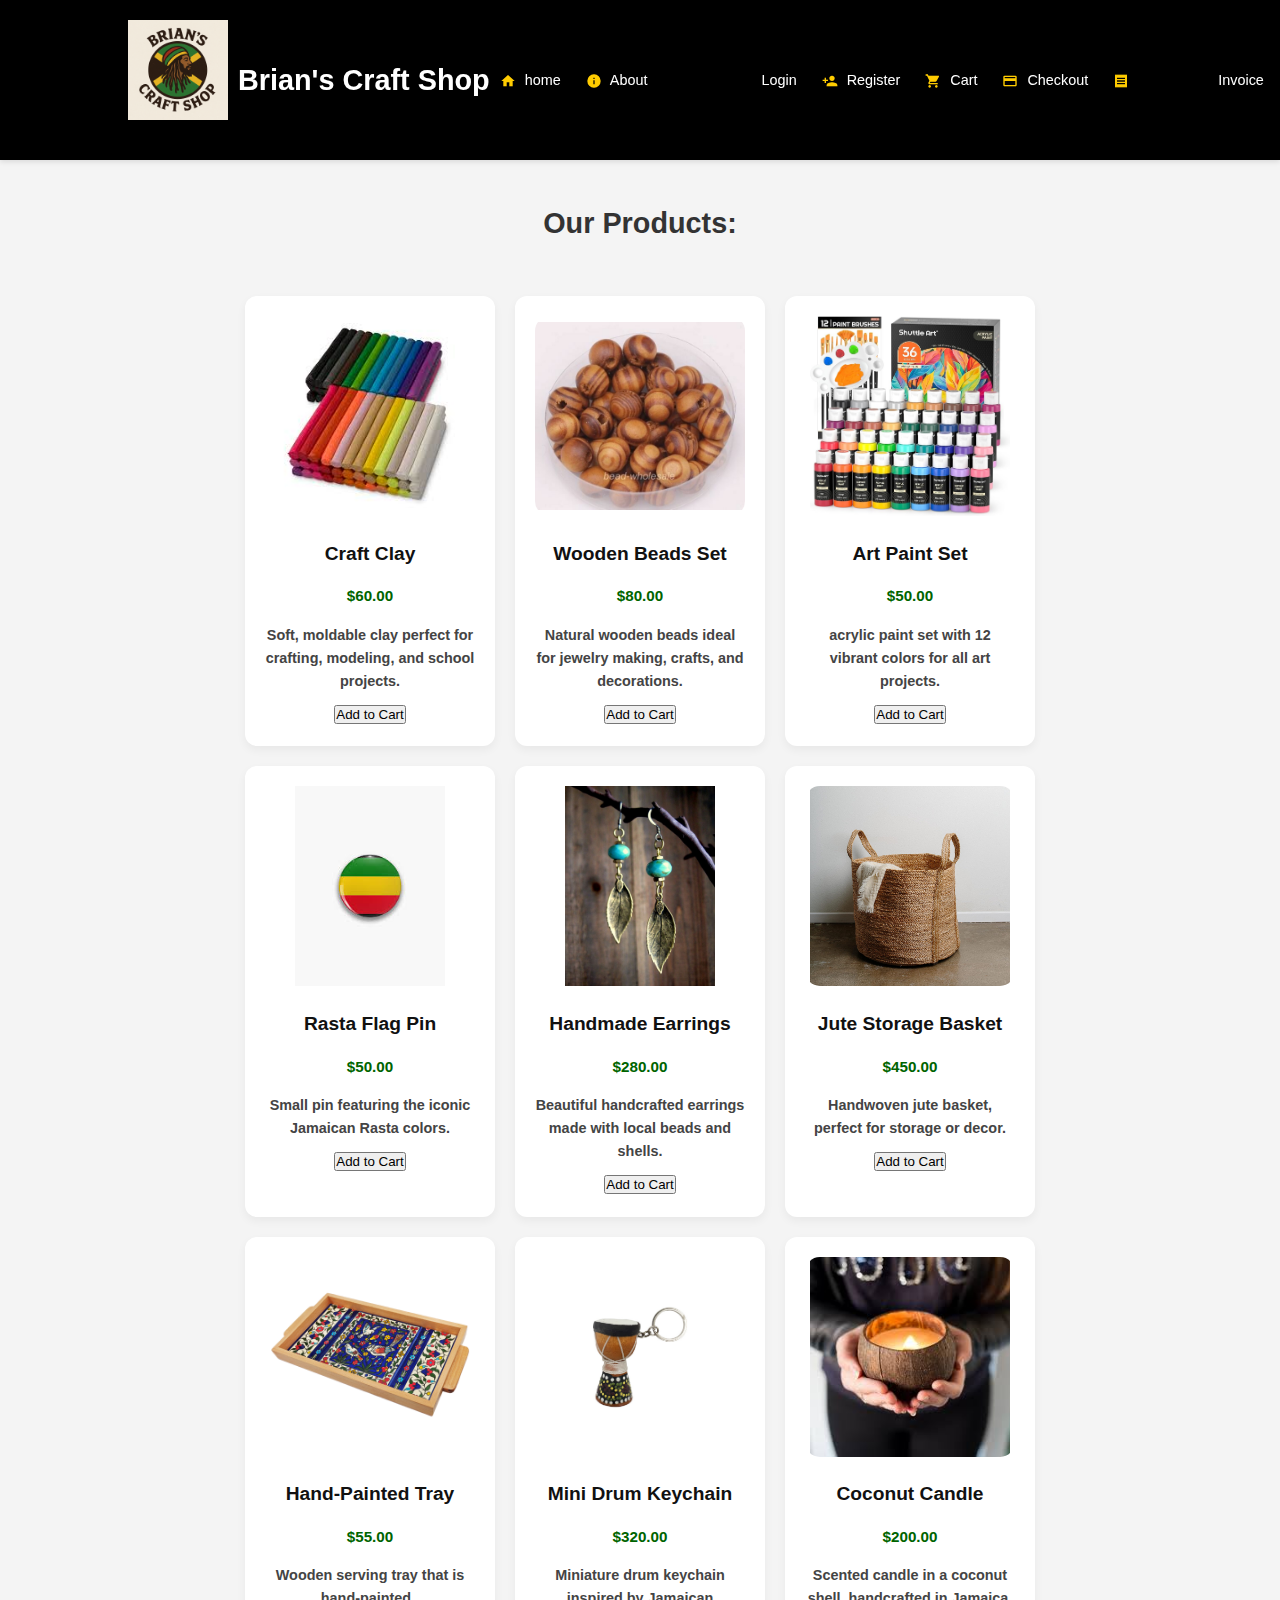
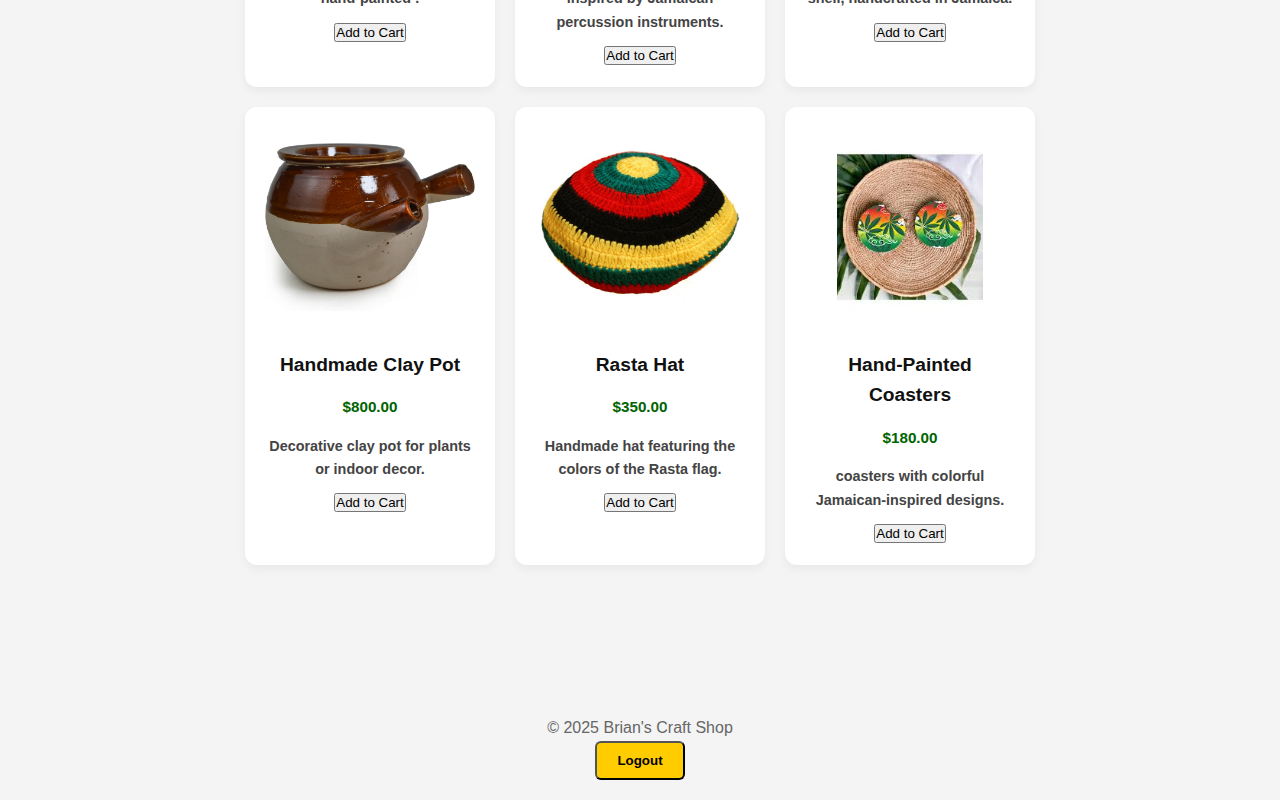
<file: index.html>
<!DOCTYPE html>
<html lang="en">
<head>
    <!-- Basic page setup -->
    <meta charset="UTF-8">
    <meta name="viewport" content="width=device-width, initial-scale=1.0">

    <title>Home | Brian's Craft Shop</title>

    <!-- Icons and CSS -->
    <link href="https://fonts.googleapis.com/icon?family=Material+Icons" rel="stylesheet">
    <link rel="stylesheet" href="style.css">
</head>

<body>

<header>
    <!-- Logo -->
    <img src="Brian'scraftshop.png" alt="Brian's craft shop Logo" class="logo">

    <h1>Brian's Craft Shop</h1>

    <!-- Navigation bar -->
    <nav>
    <ul>
        <li><a href="index.html"><span class="material-icons">home</span> home</a></li>
        <li><a href="about.html"><span class="material-icons">info</span> About</a></li>
        <li><a href="login.html"><span class="material-icons">login</span> Login</a></li>
        <li><a href="register.html"><span class="material-icons">person_add</span> Register</a></li>
        <li><a href="cart.html"><span class="material-icons">shopping_cart</span> Cart</a></li>
        <li><a href="checkout.html"><span class="material-icons">payment</span> Checkout</a></li>
        <li><a href="invoice.html"><span class="material-icons">receipt_long</span> Invoice</a></li>
        <li><a href="dashboard.html"><span class="material-icons">dashboard_customize</span> Dashboard</a></li>
    </ul>
    </nav>
</header>

<main>

    <h2>Our Products:</h2>

    <!-- Product list -->
    <div class="products">

        <!-- Each product card -->
        <div class="product-card">
            <img src="assets\craftclay.jpeg" alt=" Craft Clay">
            <h3>Craft Clay</h3>
            <p class="price">$60.00</p>
            <p class="description">Soft, moldable clay perfect for crafting, modeling, and school projects.</p>
            <button data-product-id="prod-1">Add to Cart</button>
        </div>

        <div class="product-card">
            <img src="assets\woodenbeadsset.jpg" alt="Wooden Beads Set">
            <h3>Wooden Beads Set</h3>
            <p class="price">$80.00</p>
            <p class="description">Natural wooden beads ideal for jewelry making, crafts, and decorations.</p>
            <button data-product-id="prod-2">Add to Cart</button>
        </div>

        <div class="product-card">
            <img src="assets\artpaintset.jpg" alt="Art Paint Set">
            <h3>Art Paint Set</h3>
            <p class="price">$50.00</p>
            <p class="description"> acrylic paint set with 12 vibrant colors for all art projects.</p>
            <button data-product-id="prod-3">Add to Cart</button>
        </div>

        <div class="product-card">
            <img src="assets\rastaflagpin.jpeg" alt="Rasta Flag Pin">
            <h3>Rasta Flag Pin</h3>
            <p class="price">$50.00</p>
            <p class="description">Small pin featuring the iconic Jamaican Rasta colors.</p>
            <button data-product-id="prod-22">Add to Cart</button>
        </div>

        <div class="product-card">
            <img src="assets\handmadearrings.jpg" alt="Handmade Earrings">
            <h3>Handmade Earrings</h3>
            <p class="price">$280.00</p>
            <p class="description">Beautiful handcrafted earrings made with local beads and shells.</p>
            <button data-product-id="prod-23">Add to Cart</button>
        </div>

        <div class="product-card">
            <img src="assets\jutestoragebasket.jpg" alt="Jute Storage Basket">
            <h3>Jute Storage Basket</h3>
            <p class="price">$450.00</p>
            <p class="description">Handwoven jute basket, perfect for storage or decor.</p>
            <button data-product-id="prod-24">Add to Cart</button>
        </div>

        <div class="product-card">
            <img src="assets\handpaintedtray.jpg" alt="Hand-Painted Tray">
            <h3>Hand-Painted Tray</h3>
            <p class="price">$55.00</p>
            <p class="description">Wooden serving tray that is  hand-painted .</p>
            <button data-product-id="prod-25">Add to Cart</button>
        </div>

        <div class="product-card">
            <img src="assets\minidrumkeychain.jpg" alt="Mini Drum Keychain">
            <h3>Mini Drum Keychain</h3>
            <p class="price">$320.00</p>
            <p class="description">Miniature drum keychain inspired by Jamaican percussion instruments.</p>
            <button data-product-id="prod-26">Add to Cart</button>
        </div>

        <div class="product-card">
            <img src="assets\coconutcandle.jpeg" alt="Coconut Candle">
            <h3>Coconut Candle</h3>
            <p class="price">$200.00</p>
            <p class="description">Scented candle in a coconut shell, handcrafted in Jamaica.</p>
            <button data-product-id="prod-27">Add to Cart</button>
        </div>

        <div class="product-card">
            <img src="assets\handmadeclaypot.jpg" alt="Handmade Clay Pot">
            <h3>Handmade Clay Pot</h3>
            <p class="price">$800.00</p>
            <p class="description">Decorative clay pot for plants or indoor decor.</p>
            <button data-product-id="prod-28">Add to Cart</button>
        </div>

        <div class="product-card">
            <img src="assets\rastahat.jpg" alt="Rasta Hat">
            <h3>Rasta Hat</h3>
            <p class="price">$350.00</p>
            <p class="description">Handmade hat featuring the colors of the Rasta flag.</p>
            <button data-product-id="prod-29">Add to Cart</button>
        </div>

        <div class="product-card">
            <img src="assets\handpaintedcoasters.jpeg" alt="Hand-Painted Coasters">
            <h3>Hand-Painted Coasters</h3>
            <p class="price">$180.00</p>
            <p class="description">coasters with colorful Jamaican-inspired designs.</p>
            <button data-product-id="prod-30">Add to Cart</button>
        </div>

    </div>
</main>

<footer>
    <p>&copy; 2025 Brian's Craft Shop</p>

    <!-- Logout button -->
    <button id="logout-btn" class="btn">Logout</button>
</footer>

<!-- Page scripts -->
<script src="index.js"></script>
<script src="main.js"></script>

</body>
</html>
</file>
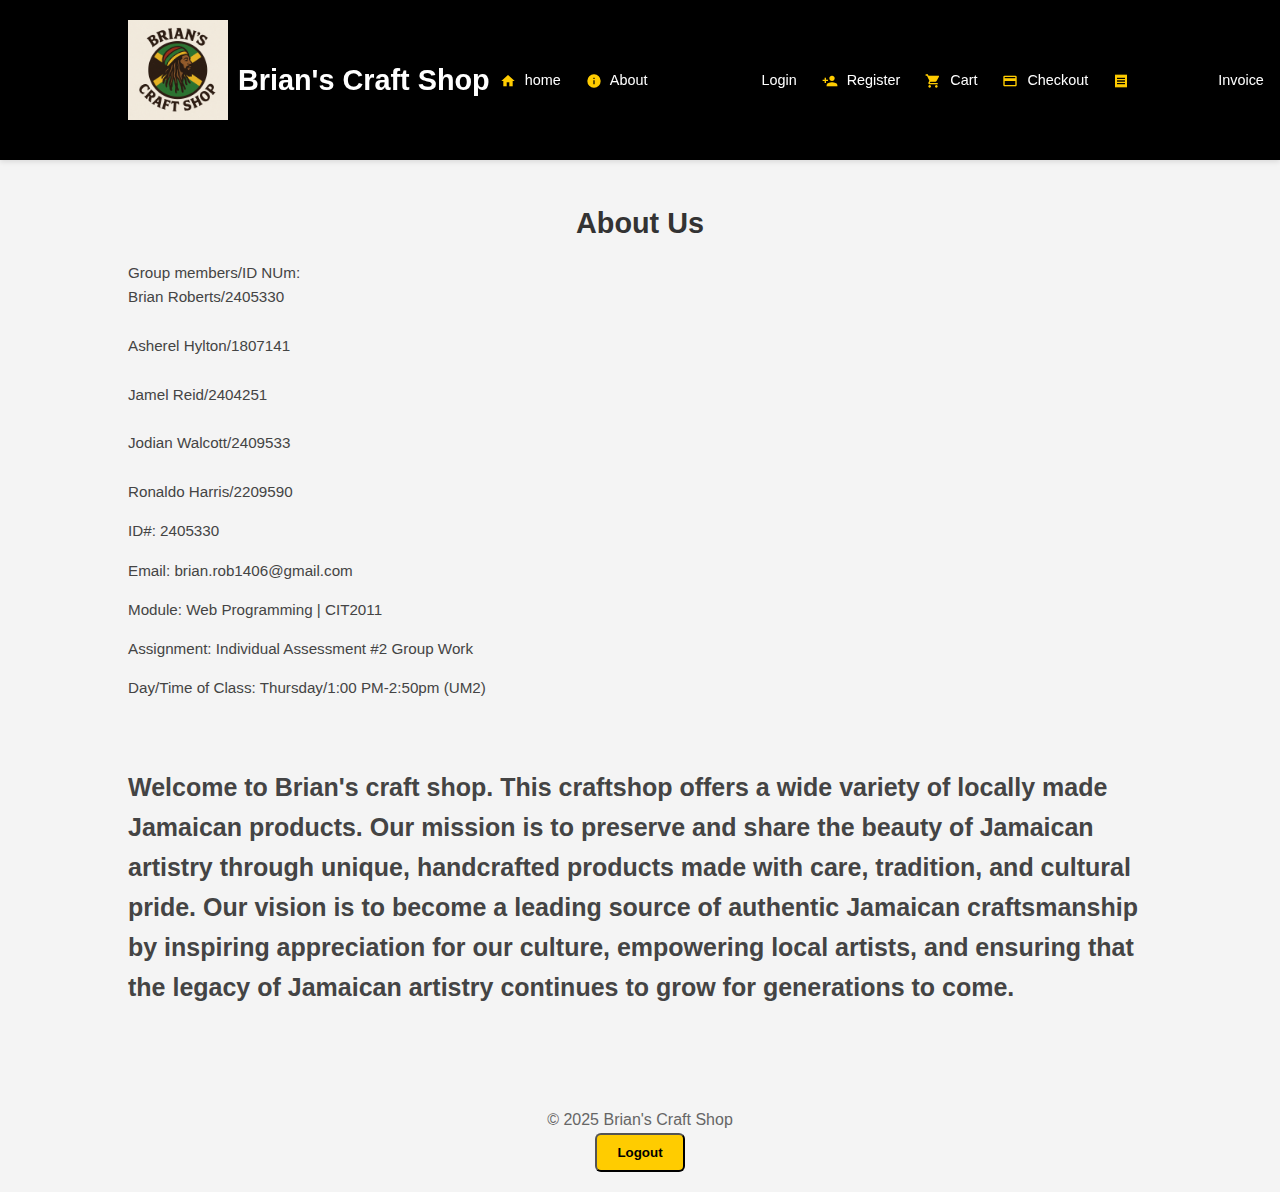
<file: about.html>
<!DOCTYPE html>
<html lang="en">
<head>
    <meta charset="UTF-8">
    <meta name="viewport" content="width=device-width, initial-scale=1.0">
    <title>About Us | Brian's Craft Shop</title>
    <link href="https://fonts.googleapis.com/icon?family=Material+Icons" rel="stylesheet">

    <link rel="stylesheet" href="style.css">
</head>
<body>

<header>
    <img src="Brian'scraftshop.png" alt="Brian's craft shop Logo" class="logo">
    <h1>Brian's Craft Shop</h1>
    <nav>
    <ul>
        <li><a href="index.html"><span class="material-icons">home</span> home</a></li>
        <li><a href="about.html"><span class="material-icons">info</span> About</a></li>
        <li><a href="login.html"><span class="material-icons">login</span> Login</a></li>
        <li><a href="register.html"><span class="material-icons">person_add</span> Register</a></li>
        <li><a href="cart.html"><span class="material-icons">shopping_cart</span> Cart</a></li>
        <li><a href="checkout.html"><span class="material-icons">payment</span> Checkout</a></li>
        <li><a href="invoice.html"><span class="material-icons">receipt_long</span> Invoice</a></li>
        <li><a href="dashboard.html"><span class="material-icons">dashboard_customize</span> Dashboard</a></li>
        
    </ul>
</nav>
</header>

<main>
    <h2>About Us</h2>
    <p>Group members/ID NUm: <br> Brian Roberts/2405330 <br> <br>Asherel Hylton/1807141 <br>  <br> Jamel Reid/2404251 <br>   <br>Jodian Walcott/2409533 <br> <br> Ronaldo Harris/2209590</p>
    <p>ID#: 2405330</p>
    <p>Email: <a href="https://mail.google.com/mail/?view=cm&fs=1&to=brian.rob1406@gmail.com" target="_blank">brian.rob1406@gmail.com</a></p>
    <p>Module: Web Programming | CIT2011</p>
    <p>Assignment: Individual Assessment #2 Group Work</p>
    <p>Day/Time of Class: Thursday/1:00 PM-2:50pm (UM2)</p> <br><br>
    <p style="font-size: 25px; "><strong>Welcome to Brian's craft shop. This craftshop offers a wide variety of locally made Jamaican products. Our mission is to preserve and share the beauty of Jamaican artistry through unique, handcrafted products made with care, tradition, and cultural pride. Our vision is to become a leading source of authentic Jamaican craftsmanship by inspiring appreciation for our culture, empowering local artists, and ensuring that the legacy of Jamaican artistry continues to grow for generations to come.</strong> </p>
</main>

<footer>
    <p>&copy; 2025 Brian's Craft Shop</p>

    
    <button id="logout-btn" class="btn">Logout</button>
</footer>
<script src="main.js"></script>

</body>
</html>
</file>
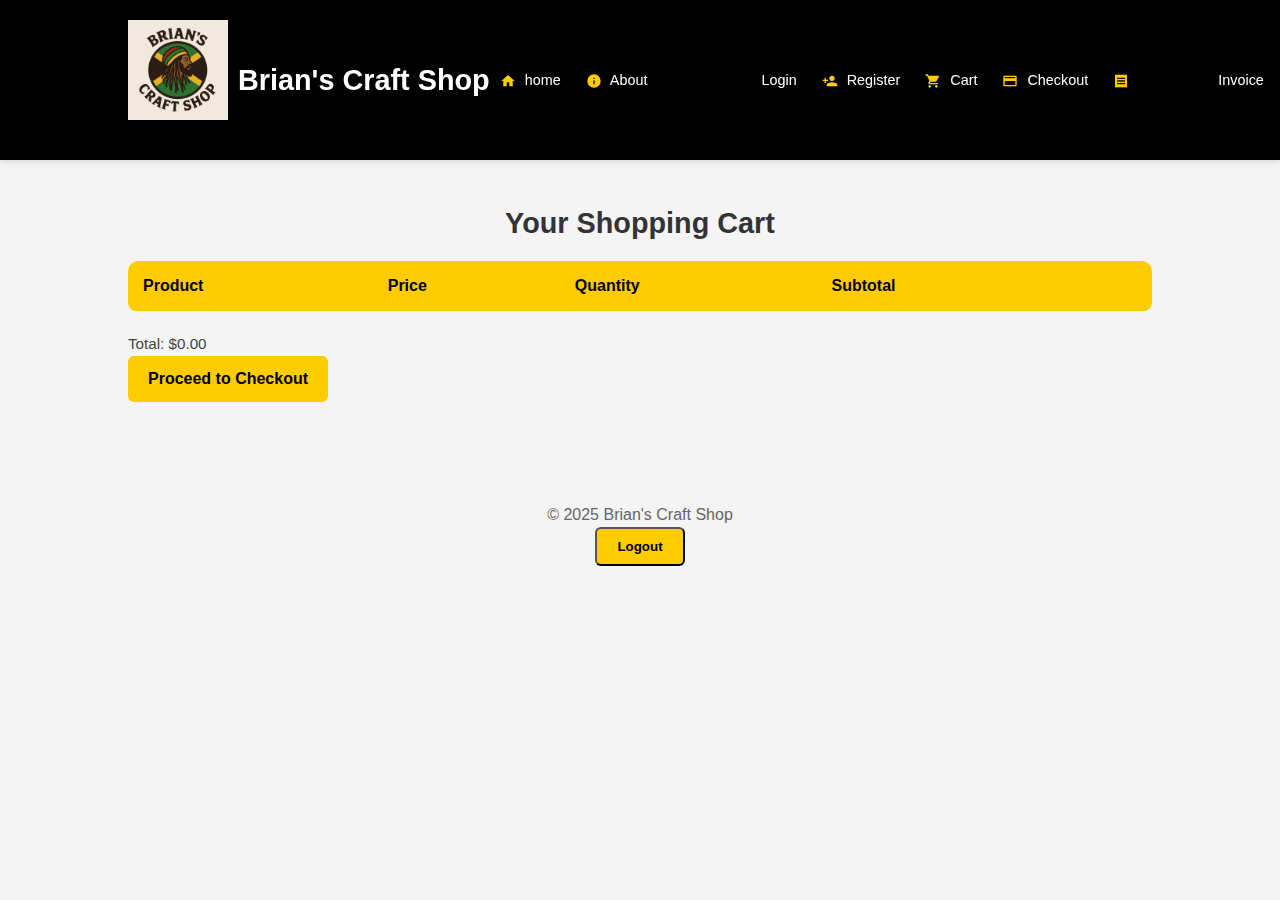
<file: cart.html>
<!DOCTYPE html>
<html lang="en">
<head>
    <meta charset="UTF-8">
    <meta name="viewport" content="width=device-width, initial-scale=1.0">
    <title>Cart | Brian's Craft Shop</title>
    <!-- Google Material Icons  -->
    <link href="https://fonts.googleapis.com/icon?family=Material+Icons" rel="stylesheet">
     <!-- Link to CSS file -->
    <link rel="stylesheet" href="style.css">
</head>
<body>

<header>
    <!-- Shop logo image -->
    <img src="Brian'scraftshop.png" alt="Brian's craft shop Logo" class="logo">
    <h1>Brian's Craft Shop</h1>
    <!-- Navigation bar -->
    <nav>
        <ul>
            <li><a href="index.html"><span class="material-icons">home</span> home</a></li>
            <li><a href="about.html"><span class="material-icons">info</span> About</a></li>
            <li><a href="login.html"><span class="material-icons">login</span> Login</a></li>
            <li><a href="register.html"><span class="material-icons">person_add</span> Register</a></li>
            <li><a href="cart.html"><span class="material-icons">shopping_cart</span> Cart</a></li>
            <li><a href="checkout.html"><span class="material-icons">payment</span> Checkout</a></li>
            <li><a href="invoice.html"><span class="material-icons">receipt_long</span> Invoice</a></li>
            <li><a href="dashboard.html"><span class="material-icons">dashboard_customize</span> Dashboard</a></li>
        </ul>
    </nav>
</header>

<main>
    <h2>Your Shopping Cart</h2>
    <!-- Table to display cart items -->
    <table>
        <thead>
            <tr>
                <th>Product</th>
                <th>Price</th>
                <th>Quantity</th>
                <th>Subtotal</th>
                <th></th> 
            </tr>
        </thead>
        <tbody id="cart-items"> 
            </tbody>
    </table>
    <!-- Shows total cost of all items -->
    <p id="cart-total">Total: $0.00</p>
    <!-- Button that takes user to checkout page -->
    <a href="checkout.html" class="btn">Proceed to Checkout</a>
</main>


<footer>
    <p>&copy; 2025 Brian's Craft Shop</p>
    
    <button id="logout-btn" class="btn">Logout</button>
</footer>

<!-- link to javascript-->
<script src="cart.js"></script>
<script src="main.js"></script>

</body>
</html>
</file>
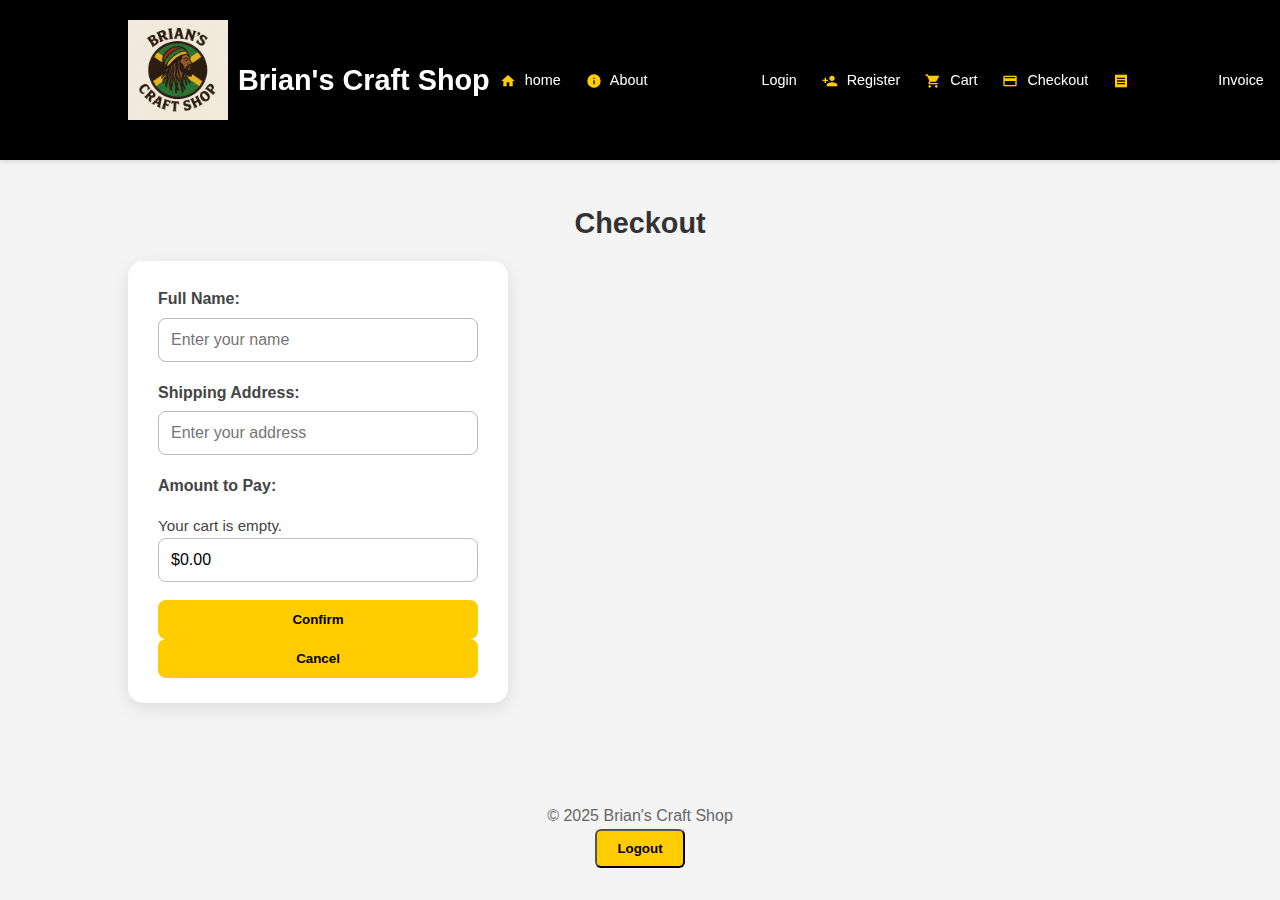
<file: checkout.html>
<!DOCTYPE html>
<html lang="en">
<head>
    
    <meta charset="UTF-8">
    <meta name="viewport" content="width=device-width, initial-scale=1.0">

    <!-- Page title -->
    <title>Checkout | Brian's Craft Shop</title>

    <!-- Icons -->
    <link href="https://fonts.googleapis.com/icon?family=Material+Icons" rel="stylesheet">

    <!--  CSS link -->
    <link rel="stylesheet" href="style.css">
</head>
<body>

<header>
    <!-- Logo -->
    <img src="Brian'scraftshop.png" alt="Brian's craft shop Logo" class="logo">

    <h1>Brian's Craft Shop</h1>

    <!-- Navigation Bar -->
    <nav>
    <ul>
        <li><a href="index.html"><span class="material-icons">home</span> home</a></li>
        <li><a href="about.html"><span class="material-icons">info</span> About</a></li>
        <li><a href="login.html"><span class="material-icons">login</span> Login</a></li>
        <li><a href="register.html"><span class="material-icons">person_add</span> Register</a></li>
        <li><a href="cart.html"><span class="material-icons">shopping_cart</span> Cart</a></li>
        <li><a href="checkout.html"><span class="material-icons">payment</span> Checkout</a></li>
        <li><a href="invoice.html"><span class="material-icons">receipt_long</span> Invoice</a></li>
        <li><a href="dashboard.html"><span class="material-icons">dashboard_customize</span> Dashboard</a></li>
    </ul>
    </nav>
</header>

<main>
    <h2>Checkout</h2>

    <!-- Checkout form -->
    <form>
        <label for="name">Full Name:</label>
        <input type="text" id="name" placeholder="Enter your name">

        <label for="address">Shipping Address:</label>
        <input type="text" id="address" placeholder="Enter your address">

        <label for="payment">Amount to Pay:</label>
        <input type="text" id="payment" placeholder="$0.00" readonly>

        <!-- Form buttons -->
        <div class="buttons">
            <button type="submit">Confirm</button>
            <button onclick="location.href='cart.html'" type="reset">Cancel</button>
        </div>
    </form>

    <!-- Link to Js -->
    <script src="checkout.js"></script>
</main>

<footer>
    <p>&copy; 2025 Brian's Craft Shop</p>

    <!-- Logout button -->
    <button id="logout-btn" class="btn">Logout</button>
</footer>

<!-- Main script -->
<script src="main.js"></script>

</body>
</html>
</file>
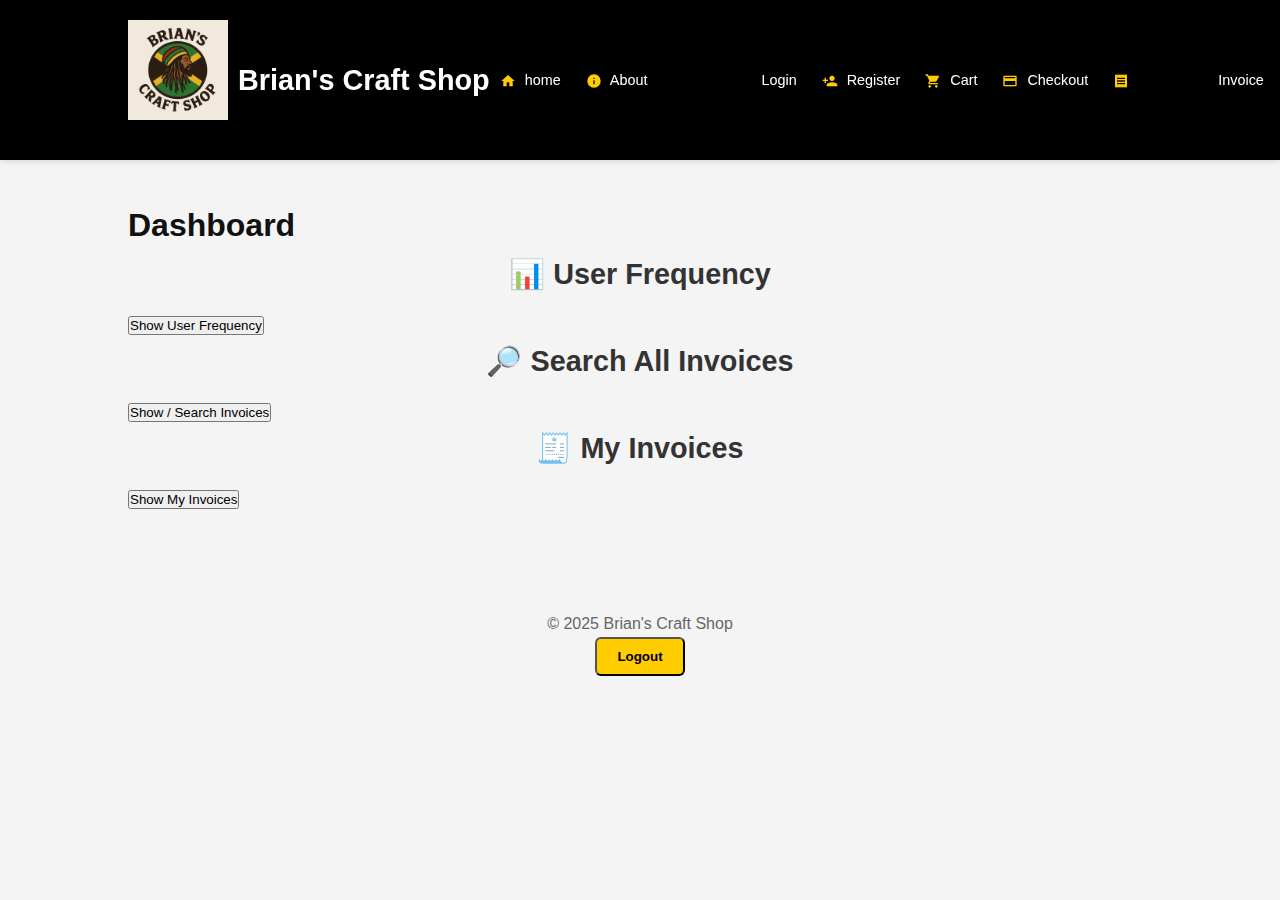
<file: dashboard.html>
<!DOCTYPE html>
<html lang="en">
<head>
    <!-- Basic page setup -->
    <meta charset="UTF-8">
    <meta name="viewport" content="width=device-width, initial-scale=1.0">

    <title>DashBoard | Brian's Craft Shop</title>

    <!-- Icons and CSS -->
    <link href="https://fonts.googleapis.com/icon?family=Material+Icons" rel="stylesheet">
    <link rel="stylesheet" href="style.css">
</head>

<body>

<header>
    <!-- Logo -->
    <img src="Brian'scraftshop.png" alt="Brian's craft shop Logo" class="logo">

    <h1>Brian's Craft Shop</h1>

   <!-- Navigation bar -->
    <nav>
    <ul>
        <li><a href="index.html"><span class="material-icons">home</span> home</a></li>
        <li><a href="about.html"><span class="material-icons">info</span> About</a></li>
        <li><a href="login.html"><span class="material-icons">login</span> Login</a></li>
        <li><a href="register.html"><span class="material-icons">person_add</span> Register</a></li>
        <li><a href="cart.html"><span class="material-icons">shopping_cart</span> Cart</a></li>
        <li><a href="checkout.html"><span class="material-icons">payment</span> Checkout</a></li>
        <li><a href="invoice.html"><span class="material-icons">receipt_long</span> Invoice</a></li>
        <li><a href="dashboard.html"><span class="material-icons">dashboard_customize</span> Dashboard</a></li>
    </ul>
    </nav>
</header>

<main>  
    <h1>Dashboard</h1>
    <!-- user frequency -->
    <div class="box">
        <h2>📊 User Frequency</h2>
        <button onclick="ShowUserFrequency()">Show User Frequency</button>
        <div id="user-frequency-results" class="result"></div>
    </div>
    <!-- search invoice -->
    <div class="box">
        <h2>🔎 Search All Invoices</h2>
        <button id="show-all-invoices">Show / Search Invoices</button>
    </div>
    <!-- invoices -->
    <div class="box">
        <h2>🧾 My Invoices</h2>
        <button id="my-invoices">Show My Invoices</button>
    </div>
  <!-- result -->
    <div id="invoice-results-container" class="result"></div>

</main>

<footer>
    <p>&copy; 2025 Brian's Craft Shop</p>

    <!-- Logout button -->
    <button id="logout-btn" class="btn">Logout</button>
</footer>

<script src="dashboard.js"></script>

</body>
</html>
</file>
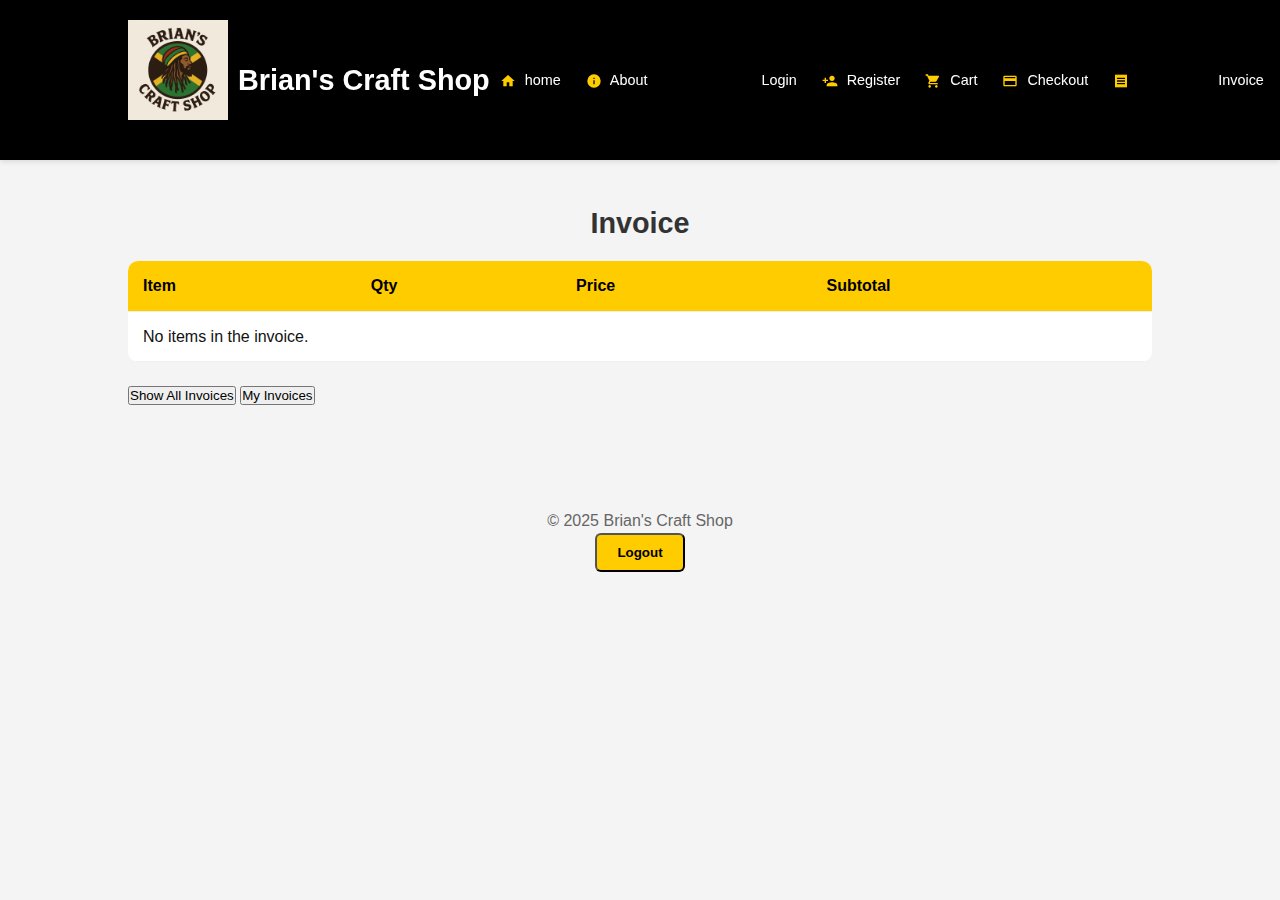
<file: invoice.html>
<!DOCTYPE html>
<html lang="en">
<head>
    <!-- Basic page setup -->
    <meta charset="UTF-8">
    <meta name="viewport" content="width=device-width, initial-scale=1.0">

    <title>Invoice | Brian's Craft Shop</title>

    <!-- Icons and CSS link -->
    <link href="https://fonts.googleapis.com/icon?family=Material+Icons" rel="stylesheet">
    <link rel="stylesheet" href="style.css">
</head>
<body>

<header>
    <!-- Logo -->
    <img src="Brian'scraftshop.png" alt="Brian's craft shop Logo" class="logo">

    <h1>Brian's Craft Shop</h1>

    <!-- Navigation bar -->
    <nav>
    <ul>
        <li><a href="index.html"><span class="material-icons">home</span> home</a></li>
        <li><a href="about.html"><span class="material-icons">info</span> About</a></li>
        <li><a href="login.html"><span class="material-icons">login</span> Login</a></li>
        <li><a href="register.html"><span class="material-icons">person_add</span> Register</a></li>
        <li><a href="cart.html"><span class="material-icons">shopping_cart</span> Cart</a></li>
        <li><a href="checkout.html"><span class="material-icons">payment</span> Checkout</a></li>
        <li><a href="invoice.html"><span class="material-icons">receipt_long</span> Invoice</a></li>
        <li><a href="dashboard.html"><span class="material-icons">dashboard_customize</span> Dashboard</a></li>
    </ul>
    </nav>
</header>

<main>
    <h2>Invoice</h2>

    <!-- Invoice details -->
    <div id="invoice-details">
        <p id="invoice-date"></p>

        <!-- Table for items -->
        <table id="invoice-table">
            <thead>
                <tr>
                    <th>Item</th>
                    <th>Qty</th>
                    <th>Price</th>
                    <th>Subtotal</th>
                </tr>
            </thead>
            <tbody>
                <!-- Items will be added here -->
            </tbody>
        </table>

        <!-- Totals section -->
        <div id="invoice-totals">
            <p id="subtotal"></p>
            <p id="tax"></p>
            <p id="total"></p>
        </div>
    </div>

    <!-- Print button -->
    <div class="buttons">
        <button id="print-invoice" class="btn">Print Invoice</button>
        <button id="show-all-invoices">Show All Invoices</button>
        <button id="my-invoices">My Invoices</button>

    </div>

    <div id="invoice-results-container"> </div>
</main>

<footer>
    <p>&copy; 2025 Brian's Craft Shop</p>

    <!-- Logout button -->
    <button id="logout-btn" class="btn">Logout</button>
</footer>

<!-- Scripts -->
<script src="invoice.js"></script>
<script src="main.js"></script>

</body>
</html>
</file>
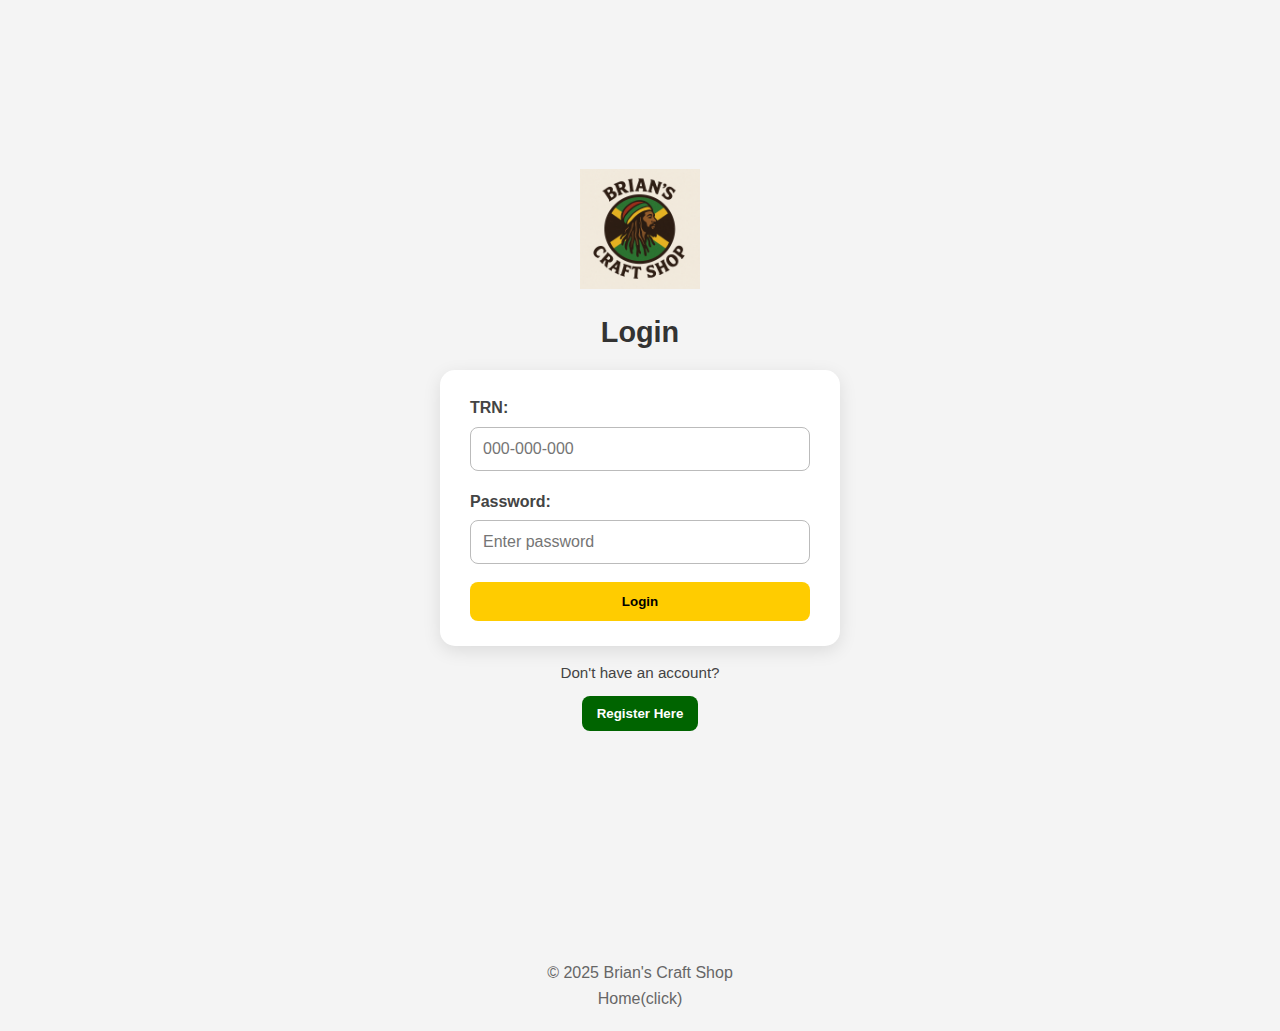
<file: login.html>
<!DOCTYPE html>
<html lang="en">
<head>
    <!-- Basic page setup -->
    <meta charset="UTF-8">
    <meta name="viewport" content="width=device-width, initial-scale=1.0">

    <title>Login| Brian's Craft Shop</title>

    <!-- Icons and CSS -->
    <link href="https://fonts.googleapis.com/icon?family=Material+Icons" rel="stylesheet">
    <link rel="stylesheet" href="style.css">
</head>
<body class="login-page">
    
    <main>
        <!-- Logo -->
        <img src="Brian'scraftshop.png" alt="Brian's craft shop Logo" class="logo">

        <h2>Login</h2>

        <!-- Login form -->
        <form id="login-form">
            <label for="trn">TRN:</label>
            <input type="text" id="trn" name="trn" placeholder="000-000-000" pattern="\d{3}-\d{3}-\d{3}" required>

            <label for="password">Password:</label>
            <input type="password" id="password" placeholder="Enter password" required>

            <button type="submit">Login</button>
        </form>

        <!-- Link to registration page -->
        <p>Don't have an account?</p>
        <a href="register.html">
            <button type="button">Register Here</button>
        </a>

       
    </main>

    <footer>
        <p>&copy; 2025 Brian's Craft Shop</p>

        <!-- Link to home -->
        <a href="index.html">Home(click)</a>
    </footer>

     <!-- Scripts -->
        <script src="login.js"></script>
        <script src="main.js"></script>
</body>
</html>
</file>
<file: style.css>
/* Name:Brian ROberts
   ID:2405330
*/
/* Reset and base styles */
* {
    margin: 0;
    padding: 0;
    box-sizing: border-box;
    font-family: 'Poppins', sans-serif;
}

body {
    background-color: #f4f4f4;
    color: #111; 
    padding: 0; 
    margin: 0; 
    line-height: 1.6;
    overflow: auto;
}

a {
    text-decoration: none;
    color: inherit;
}

ul {
    list-style: none;
}
/* Header styling */
header {
    background-color: #000000;
    padding: 20px 10%;
    display: flex;
    align-items: center;
    justify-content: space-between;
    box-shadow: 0 2px 5px rgba(0,0,0,0.1);
    position: sticky;
    top: 0;
    z-index: 100;
    white-space: nowrap;
    
}

header h1 {
    font-weight: 600;
    margin-left: 10px;
    color: #fff;
    font-size: 1.8rem;
    white-space: nowrap;
    gap: 10px;
}

header .logo {
    height: 100px;
    width:auto;
    flex-shrink: 0;
    
}

/* Navigation */
nav ul {
    display: flex;
    justify-content: flex-start;
    gap: 5px;
    flex-wrap: nowrap;
    white-space: nowrap;
}

nav ul li a {
    padding: 5px 10px;
    border-radius: 5px;
    transition: background-color 0.3s, color 0.3s;
    color: #fff;
    font-weight: 500;
    font-size: 0.9rem;
    
}

nav ul li a:hover {
    background-color: #ffcc00;
    color:green;
    
}

nav ul li a .material-icons {
    vertical-align: middle;
    margin-right: 5px;  
    font-size: 16px;    
    color: #ffcc00;     
    transition: color 0.3s;
    
}

nav ul li a:hover .material-icons {
    color: #006400;   
}

/* Main content */
main {
    padding: 40px 10%;
}
/* Product grid */
.products {
    display: flex;
    flex-wrap: wrap;
    gap: 20px;
    justify-content: center;
    margin: 50px;
}

.product-card {
    background-color: #fff;
    padding: 20px;
    border-radius: 12px;
    box-shadow: 0 4px 10px rgba(0,0,0,0.05);
    width: 250px;
    text-align: center;
    transition: transform 0.3s, box-shadow 0.3s;
}

.product-card:hover {
    transform: translateY(-5px);
    box-shadow: 0 6px 15px rgba(0,0,0,0.1);
}

.product-card img {
    width: 100%;
    height: 180px;
    object-fit: cover;
    border-radius: 10px;
    margin-bottom: 15px;
}

.product-card h3 {
    font-size: 1.2rem;
    margin-bottom: 10px;
}

.product-card p {
    margin-bottom: 15px;
    font-weight: 600;
    color: #006400;
}
/* Buttons */
.btn {
    display: inline-block;
    padding: 10px 20px;
    background-color: #ffcc00;
    color: #000;
    border-radius: 6px;
    font-weight: 600;
    transition: background 0.3s, color 0.3s;
}

.btn:hover {
    background-color: #006400;
    color: #fff;
}
/* Tables */
table {
    width: 100%;
    border-collapse: collapse;
    margin-bottom: 20px;
    background-color: #fff;
    border-radius: 10px;
    overflow: hidden;
}

table th, table td {
    padding: 12px 15px;
    text-align: left;
    border-bottom: 1px solid #eee;
}

table th {
    background-color: #ffcc00;
    font-weight: 600;
    color: #000;
}

table tr:hover {
    background-color: #fafafa;
}

/* Forms */
form {
    background-color: #fff;         
    padding: 30px 25px;             
    border-radius: 15px;            
    width: 100%;                    
    max-width: 400px;              
    box-shadow: 0 10px 25px rgba(0,0,0,0.1); 
    transition: transform 0.3s ease, box-shadow 0.3s ease;
}

form label {
    display: block;
    margin-bottom: 8px;
    font-weight: 500;
    color: #333; 
}

form input {
    width: 100%;
    padding: 12px;
    margin-bottom: 20px;
    border: 1px solid #ccc;
    border-radius: 8px;
    font-size: 1rem;
}

form button {
    background-color: #ffcc00;
    color: #000;
    padding: 10px 20px;
    border: none;
    border-radius: 6px;
    font-weight: 600;
    cursor: pointer;
}

form button:hover {
    background-color: #006400;
    color: #fff;
}

/* Footer */
footer {
    text-align: center;
    padding: 20px 10%;
    margin-top: 40px;
    color: #666;
}


/* Login andRegister page layout */
body.login-page main,
body.register-page main {
    display: flex;
    flex-direction: column;
    align-items: center;
    justify-content: center;
    min-height: calc(100vh - 140px);
}

body.login-page form,
body.register-page form {
    width: 100%;
    max-width: 400px;
    margin-top: 0;
}

table {
    display: table;
    width: 100%;
    border-collapse: collapse;
}

tr {
    display: table-row;
}

td, th {
    display: table-cell;
    padding: 8px;
}

/* Responsive styles */
@media (max-width: 768px) {
    nav ul {
        flex-direction: column;
        gap: 10px;
    }

    main {
        padding: 20px 5%;
    }

    .products {
        flex-direction: column;
        gap: 15px;
        align-items: center;
    }

    .product-card {
        width: 100%;
    }

    table th, table td {
        font-size: 0.9rem;
        padding: 10px;
    }

    .logo {
        height: 30px; 
    }
}

@media (max-width: 480px) {
    header h1 {
        font-size: 1.5rem;
    }

    .btn {
        padding: 8px 15px;
        font-size: 0.9rem;
    }

    form input, form button {
        font-size: 0.9rem;
    }

    .logo {
        height: 25px; 
    }

    header h1 {
        font-size: 1.2rem; 
    }
}

.product-card .description {
    font-size: 0.9rem;
    color: #444;
    margin-bottom: 8px;
}


.product-card .price {
    font-weight: 600;
    color: #006400;
    margin-bottom: 10px;
}

.product-card img {
    width: 100%;
    height: 200px;     
    object-fit: contain;  
    border-radius: 10px;
    margin-bottom: 15px;
    border-radius: 15px
}

/* Print invoice */
@media print {
    body * {
        visibility: hidden; 
    }

    #invoice-details, #invoice-details * {
        visibility: visible; 
    }

    #invoice-details {
        position: absolute;
        left: 0;
        top: 0;
        width: 100%;
    }

    #print-invoice {
        display: none; 
    }
}

body.login-page main,
body.register-page main {
    display: flex;
    flex-direction: column;
    align-items: center;
    justify-content: center;
    min-height: 100vh;
    padding: 20px;
}


.logo {
    width: 120px;
    height: auto;
    margin-bottom: 20px;
}


main h2 {
    font-size: 1.8rem;
    margin-bottom: 15px;
    text-align: center;
    color: #333;
}


form {
    background: #fff;
    padding: 25px 30px;
    border-radius: 15px;
    width: 100%;
    max-width: 380px;
    box-shadow: 0 5px 18px rgba(0,0,0,0.1);
}


form label {
    font-weight: 600;
    margin-bottom: 6px;
    display: block;
    color: #444;
}

form input {
    width: 100%;
    padding: 12px;
    border: 1px solid #bbb;
    border-radius: 8px;
    margin-bottom: 18px;
    font-size: 1rem;
}


form button {
    width: 100%;
    padding: 12px;
    background-color: #ffcc00;
    color: #000;
    border: none;
    border-radius: 8px;
    font-weight: 600;
    cursor: pointer;
    transition: 0.3s;
}

form button:hover {
    background-color: #006400;
    color: #fff;
}


main p {
    margin-top: 15px;
    font-size: 0.95rem;
    color: #444;
}

main a button {
    margin-top: 10px;
    width: 100%;
    padding: 10px 15px;
    background-color: #006400;
    color: #fff;
    border: none;
    border-radius: 8px;
    font-weight: 600;
    cursor: pointer;
    transition: 0.3s;
}

main a button:hover {
    background-color: #004a00;
}

/* CSS to display the frequency data as simple visual bars */
.bar-chart-container {
            margin-bottom: 20px;
            padding: 10px;
            border: 1px solid #ccc;
        }
.bar-chart-item {
            display: flex;
            align-items: center;
            margin: 5px 0;
        }
.category-label {
            width: 100px; /* Fixed width for labels */
            font-weight: bold;
            margin-right: 10px;
        }
.bar-wrapper {
            flex-grow: 1;
            display: flex;
            align-items: center;
            background-color: #eee;
            height: 20px;
            margin-right: 10px;
        }
.bar {
            background-color: #4CAF50; /* Green bar */
            height: 100%;
            transition: width 0.5s;
        }
.percentage-label {
            font-size: 0.9em;
            color: #555;
            min-width: 40px; /* Ensure space for percentage */
        }
</file>
